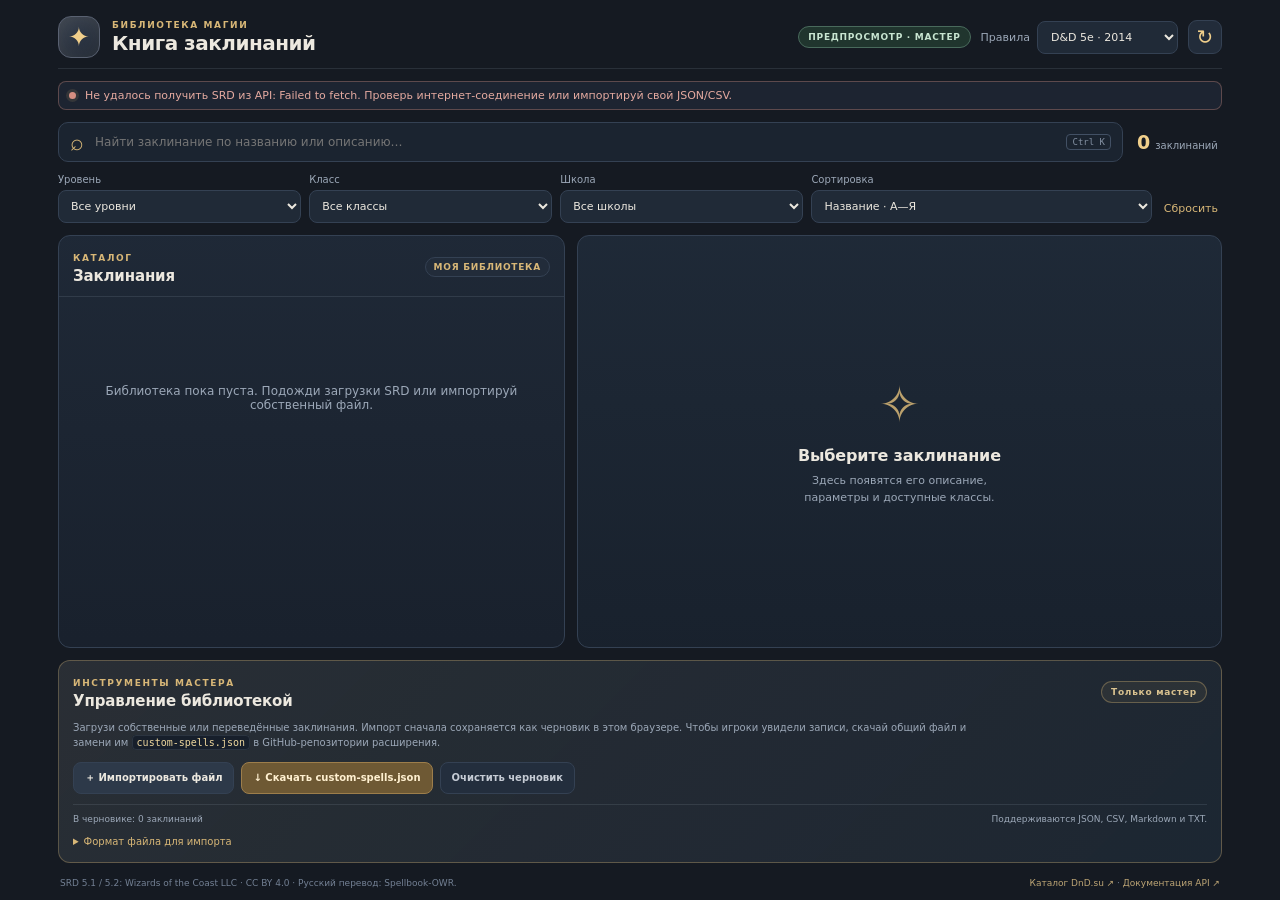
<file: index.html>
<!doctype html>
<html lang="ru">
<head>
  <meta charset="UTF-8" />
  <meta name="viewport" content="width=device-width, initial-scale=1.0" />
  <meta name="theme-color" content="#151a22" />
  <title>Книга заклинаний — Owlbear Rodeo</title>
  <link rel="icon" type="image/svg+xml" href="./icon.svg" />
  <link rel="stylesheet" href="./styles.css" />
</head>
<body>
  <div class="app-shell">
    <header class="topbar">
      <div class="brand">
        <div class="brand-mark" aria-hidden="true">✦</div>
        <div>
          <div class="eyebrow">БИБЛИОТЕКА МАГИИ</div>
          <h1>Книга заклинаний</h1>
        </div>
      </div>
      <div class="top-actions">
        <span id="roleBadge" class="role-badge">ПОДКЛЮЧЕНИЕ…</span>
        <label class="edition-picker">
          <span>Правила</span>
          <select id="editionSelect" aria-label="Редакция SRD">
            <option value="2014">D&amp;D 5e · 2014</option>
            <option value="2024">D&amp;D 5e · 2024</option>
          </select>
        </label>
        <button id="refreshSrd" class="icon-button" title="Обновить открытую библиотеку" aria-label="Обновить библиотеку">↻</button>
      </div>
    </header>

    <div id="notice" class="notice" role="status" aria-live="polite">
      <span class="notice-dot"></span><span id="noticeText">Загружаем библиотеку…</span>
    </div>

    <section class="search-row">
      <label class="search-box">
        <span class="search-icon">⌕</span>
        <input id="searchInput" type="search" placeholder="Найти заклинание по названию или описанию…" autocomplete="off" />
        <kbd>Ctrl K</kbd>
      </label>
      <div class="result-count"><strong id="resultCount">0</strong><span>заклинаний</span></div>
    </section>

    <section class="filter-row" aria-label="Фильтры и сортировка">
      <label class="filter-field">
        <span>Уровень</span>
        <select id="levelFilter"><option value="">Все уровни</option></select>
      </label>
      <label class="filter-field">
        <span>Класс</span>
        <select id="classFilter"><option value="">Все классы</option></select>
      </label>
      <label class="filter-field">
        <span>Школа</span>
        <select id="schoolFilter"><option value="">Все школы</option></select>
      </label>
      <label class="filter-field sort-field">
        <span>Сортировка</span>
        <select id="sortSelect">
          <option value="name-asc">Название · А—Я</option>
          <option value="name-desc">Название · Я—А</option>
          <option value="level-asc">Уровень · по возрастанию</option>
          <option value="level-desc">Уровень · по убыванию</option>
          <option value="class-asc">Класс</option>
          <option value="school-asc">Школа</option>
        </select>
      </label>
      <button id="resetFilters" class="text-button">Сбросить</button>
    </section>

    <main class="browser-layout">
      <aside class="spell-list-panel">
        <div class="panel-heading">
          <div>
            <span class="eyebrow">КАТАЛОГ</span>
            <h2>Заклинания</h2>
          </div>
          <span id="catalogSource" class="source-chip">SRD</span>
        </div>
        <div id="spellList" class="spell-list" aria-label="Список заклинаний">
          <div class="empty-state"><span class="spinner"></span><p>Загрузка каталога…</p></div>
        </div>
      </aside>

      <section id="spellDetail" class="spell-detail-panel" aria-live="polite">
        <div class="detail-placeholder">
          <div class="large-sigil">✧</div>
          <h2>Выберите заклинание</h2>
          <p>Здесь появятся его описание, параметры и доступные классы.</p>
        </div>
      </section>
    </main>

    <section id="rollHistoryPanel" class="roll-history-panel" hidden aria-live="polite">
      <div class="roll-history-heading">
        <div><span class="eyebrow">ИГРОВОЙ ЖУРНАЛ</span><h2>Броски заклинаний</h2></div>
        <span class="roll-history-note">Последние результаты в комнате</span>
      </div>
      <div id="rollHistory" class="roll-history-list"></div>
    </section>

    <section id="adminPanel" class="admin-panel" hidden>
      <div class="admin-heading">
        <div>
          <span class="eyebrow">ИНСТРУМЕНТЫ МАСТЕРА</span>
          <h2>Управление библиотекой</h2>
        </div>
        <span class="admin-lock">Только мастер</span>
      </div>
      <p class="admin-intro">Загрузи собственные или переведённые заклинания. Импорт сначала сохраняется как черновик в этом браузере. Чтобы игроки увидели записи, скачай общий файл и замени им <code>custom-spells.json</code> в GitHub-репозитории расширения.</p>
      <div class="admin-actions">
        <label class="upload-button" for="spellFileInput">＋ Импортировать файл</label>
        <input id="spellFileInput" type="file" accept=".json,.csv,.md,.txt,application/json,text/csv,text/plain,text/markdown" hidden />
        <button id="exportCustom" class="primary-button">↓ Скачать custom-spells.json</button>
        <button id="clearDraft" class="secondary-button">Очистить черновик</button>
      </div>
      <div class="admin-footer">
        <span id="draftCount">В черновике: 0 заклинаний</span>
        <span id="adminStatus">Поддерживаются JSON, CSV, Markdown и TXT.</span>
      </div>
      <details class="format-help">
        <summary>Формат файла для импорта</summary>
        <p>Для JSON используй массив объектов или объект вида <code>{ "spells": [...] }</code>. Укажи <code>name</code>, <code>level</code>, <code>school</code>, <code>classes</code> и <code>description</code>. Для броска урона используй <code>damageFormula</code>, а для лечения — <code>healingFormula</code> или <code>heal_at_slot_level</code>. Для учёта модификатора характеристики добавь <code>healingIncludesAbilityModifier: true</code>. Формулы поддерживают <code>d</code> и русскую запись <code>к</code> (например, <code>2к8+3</code>). Для своих переводов используй <code>nameRu</code>, <code>descriptionRu</code> и <code>higherLevelRu</code>.</p>
        <a href="./example-spells.json" target="_blank" rel="noopener">Посмотреть пример JSON</a>
      </details>
    </section>

    <footer class="footer">
      <span>SRD 5.1 / 5.2: Wizards of the Coast LLC · CC BY 4.0 · Русский перевод: Spellbook-OWR.</span>
      <span><a href="https://www.dnd.su/spells/" target="_blank" rel="noopener">Каталог DnD.su ↗</a> · <a href="https://docs.dnd5eapi.co/" target="_blank" rel="noopener">Документация API ↗</a></span>
    </footer>
  </div>
  <script type="module" src="./app.js?v=1.3.0"></script>
</body>
</html>
</file>
<file: styles.css>
:root {
  color-scheme: dark;
  --bg: #151a22;
  --panel: #1c2430;
  --panel-2: #222c3a;
  --panel-3: #283446;
  --line: #344153;
  --line-soft: rgba(176, 190, 210, .13);
  --text: #ece8df;
  --muted: #9ca8b8;
  --gold: #d8b777;
  --gold-strong: #f0cf8b;
  --green: #8ab69b;
  --red: #d58e82;
  --shadow: 0 12px 30px rgba(0,0,0,.2);
  font-family: Inter, ui-sans-serif, system-ui, -apple-system, BlinkMacSystemFont, "Segoe UI", sans-serif;
}
* { box-sizing: border-box; }
html, body { margin: 0; min-width: 320px; min-height: 100%; background: var(--bg); color: var(--text); }
body { font-size: 13px; }
button, input, select { font: inherit; }
button, select, .upload-button { cursor: pointer; }
a { color: var(--gold-strong); text-decoration: none; }
a:hover { text-decoration: underline; }
.app-shell { max-width: 1200px; min-height: 100vh; margin: 0 auto; padding: 16px 18px 12px; display: flex; flex-direction: column; gap: 12px; }
.topbar { display:flex; align-items:center; justify-content:space-between; gap:14px; padding-bottom: 10px; border-bottom: 1px solid var(--line-soft); }
.brand { display:flex; align-items:center; gap:12px; min-width: 0; }
.brand-mark { width: 42px; height:42px; display:grid; place-items:center; border-radius:13px; background:linear-gradient(145deg,#3a4351,#202937); border:1px solid #596171; color:var(--gold-strong); font-size:26px; box-shadow: inset 0 0 18px rgba(216,183,119,.08); }
.eyebrow { font-size:9px; line-height:1.4; letter-spacing:.18em; color:var(--gold); font-weight:800; }
h1,h2,h3,p { margin:0; }
h1 { font-size:20px; letter-spacing:-.025em; line-height:1.15; font-weight:750; }
h2 { font-size:15px; font-weight:750; letter-spacing:-.01em; }
.top-actions { display:flex; align-items:center; gap:10px; }
.role-badge,.source-chip,.admin-lock { border:1px solid var(--line); background:var(--panel-2); border-radius:999px; padding:5px 9px; font-size:9px; color:var(--muted); letter-spacing:.08em; font-weight:800; white-space:nowrap; }
.role-badge.gm { color:#c8e5d1; border-color:#496a5c; background:#20352e; }
.role-badge.prep { color:#e8d3a4; border-color:#856f43; background:#3a3020; }
.edition-picker { display:flex; gap:7px; align-items:center; color:var(--muted); font-size:11px; white-space:nowrap; }
select { color:var(--text); background:#202a37; border:1px solid var(--line); border-radius:8px; padding:8px 28px 8px 9px; outline:none; min-width:0; }
select:focus,input:focus { border-color:var(--gold); box-shadow:0 0 0 2px rgba(216,183,119,.12); }
.icon-button { width:34px; height:34px; border-radius:9px; border:1px solid var(--line); background:var(--panel-2); color:var(--gold-strong); font-size:20px; }
.icon-button:hover { background:var(--panel-3); }
.notice { min-height:29px; display:flex; gap:9px; align-items:center; padding:6px 10px; border:1px solid var(--line-soft); border-radius:8px; background:rgba(34,44,58,.62); color:var(--muted); font-size:11px; }
.notice.success { color:#c4e0ce; border-color:rgba(107,160,129,.32); }
.notice.error { color:#e5aaa0; border-color:rgba(213,142,130,.35); }
.notice-dot { width:7px; height:7px; border-radius:50%; background:var(--gold); box-shadow:0 0 0 3px rgba(216,183,119,.12); flex:none; }
.notice.success .notice-dot { background:var(--green); box-shadow:0 0 0 3px rgba(138,182,155,.12); }
.notice.error .notice-dot { background:var(--red); }
.search-row { display:flex; align-items:center; gap:14px; }
.search-box { flex:1; display:flex; align-items:center; gap:9px; min-width:0; height:40px; padding:0 11px; border:1px solid var(--line); border-radius:10px; background:#1b2430; }
.search-icon { color:var(--gold); font-size:23px; line-height:1; }
.search-box input { border:0; outline:0; background:transparent; color:var(--text); flex:1; min-width:0; font-size:12px; box-shadow:none; }
.search-box input:focus { border:0; box-shadow:none; }
kbd { color:#8491a3; border:1px solid #425064; border-radius:4px; padding:2px 5px; font-size:9px; white-space:nowrap; }
.result-count { display:flex; align-items:baseline; gap:5px; min-width:85px; color:var(--muted); font-size:10px; }
.result-count strong { color:var(--gold-strong); font-size:19px; }
.filter-row { display:flex; flex-wrap:wrap; align-items:end; gap:8px; }
.filter-field { display:flex; flex-direction:column; gap:5px; color:var(--muted); font-size:10px; min-width:115px; flex:1; }
.filter-field select { width:100%; font-size:11px; padding:8px; }
.sort-field { flex:1.4; min-width:170px; }
.text-button { background:transparent; border:0; color:var(--gold); padding:8px 4px; font-size:11px; white-space:nowrap; }
.text-button:hover { color:var(--gold-strong); text-decoration:underline; }
.browser-layout { flex:1; min-height:360px; display:grid; grid-template-columns:minmax(280px, .88fr) minmax(340px, 1.12fr); gap:12px; }
.spell-list-panel,.spell-detail-panel { min-height:360px; border:1px solid var(--line); border-radius:12px; background:linear-gradient(180deg,rgba(31,41,55,.98),rgba(25,33,45,.98)); overflow:hidden; }
.spell-list-panel { display:flex; flex-direction:column; }
.panel-heading { display:flex; align-items:center; justify-content:space-between; padding:13px 14px 11px; border-bottom:1px solid var(--line-soft); }
.panel-heading h2 { margin-top:2px; }
.source-chip { padding:4px 8px; color:var(--gold); font-size:9px; }
.spell-list { overflow:auto; min-height:0; flex:1; padding:6px; scrollbar-width:thin; scrollbar-color:#526176 transparent; }
.spell-row { width:100%; border:1px solid transparent; background:transparent; border-radius:9px; padding:9px 10px; display:flex; align-items:flex-start; gap:9px; text-align:left; color:var(--text); transition:background .12s,border-color .12s; }
.spell-row:hover { background:rgba(72,88,110,.22); }
.spell-row.active { background:rgba(216,183,119,.1); border-color:rgba(216,183,119,.42); }
.level-badge { flex:none; min-width:31px; min-height:31px; display:grid; place-items:center; border-radius:8px; background:#303a49; border:1px solid #465267; color:var(--gold-strong); font-size:10px; font-weight:800; }
.level-badge.cantrip { font-size:16px; }
.row-main { min-width:0; flex:1; }
.row-name { font-size:12px; line-height:1.3; font-weight:700; overflow-wrap:anywhere; }
.row-meta { display:flex; align-items:center; flex-wrap:wrap; gap:5px; margin-top:4px; color:var(--muted); font-size:9px; }
.meta-sep { color:#617087; }
.row-custom { color:#add5b9; }
.no-results,.empty-state { display:grid; place-items:center; text-align:center; min-height:190px; padding:20px; color:var(--muted); font-size:12px; }
.empty-state p { margin-top:10px; }
.spinner { width:19px; height:19px; border-radius:50%; border:2px solid #455269; border-top-color:var(--gold); display:block; animation:spin .8s linear infinite; }
@keyframes spin { to { transform:rotate(360deg); } }
.spell-detail-panel { position:relative; padding:0; overflow:auto; scrollbar-width:thin; scrollbar-color:#526176 transparent; }
.detail-placeholder { min-height:100%; display:flex; flex-direction:column; align-items:center; justify-content:center; text-align:center; padding:28px; color:var(--muted); }
.large-sigil { color:var(--gold); font-size:50px; margin-bottom:12px; opacity:.85; }
.detail-placeholder h2 { font-size:16px; color:var(--text); margin-bottom:7px; }
.detail-placeholder p { max-width:240px; line-height:1.6; font-size:11px; }
.detail-content { padding:17px 18px 20px; }
.detail-topline { display:flex; align-items:center; justify-content:space-between; gap:10px; margin-bottom:12px; }
.detail-source { font-size:9px; color:var(--muted); text-transform:uppercase; letter-spacing:.1em; }
.detail-title { font-size:21px; line-height:1.2; letter-spacing:-.025em; margin-bottom:8px; }
.detail-subtitle { display:flex; flex-wrap:wrap; gap:6px; margin-bottom:15px; }
.pill { display:inline-flex; align-items:center; gap:4px; border:1px solid var(--line); border-radius:999px; background:#253143; color:#cbd3de; padding:4px 8px; font-size:9px; }
.pill.gold { color:var(--gold-strong); border-color:rgba(216,183,119,.4); background:rgba(216,183,119,.08); }
.stat-grid { display:grid; grid-template-columns:repeat(2,minmax(0,1fr)); gap:7px; margin-bottom:16px; }
.stat-cell { border:1px solid var(--line-soft); background:rgba(40,52,70,.55); border-radius:8px; padding:8px 9px; min-width:0; }
.stat-label { display:block; color:var(--muted); font-size:9px; margin-bottom:4px; }
.stat-value { display:block; color:#e9e3d8; font-size:11px; line-height:1.4; overflow-wrap:anywhere; }
.detail-section { padding-top:13px; border-top:1px solid var(--line-soft); margin-top:13px; }
.detail-section h3 { color:var(--gold); letter-spacing:.1em; text-transform:uppercase; font-size:9px; margin-bottom:8px; }
.description-text { color:#d8dce2; font-size:11px; line-height:1.65; white-space:pre-wrap; overflow-wrap:anywhere; }
.description-text p { margin:0 0 9px; }
.class-chips { display:flex; flex-wrap:wrap; gap:5px; }
.class-chip { background:#2a3647; border:1px solid #3d4b60; color:#cbd4df; border-radius:6px; padding:4px 7px; font-size:9px; }
.detail-link { display:inline-block; margin-top:13px; color:var(--gold-strong); font-size:10px; }
.admin-panel { border:1px solid rgba(216,183,119,.32); border-radius:12px; background:linear-gradient(135deg,rgba(44,49,55,.9),rgba(29,39,51,.96)); padding:13px 14px; }
.admin-panel[hidden] { display:none; }
.admin-heading { display:flex; align-items:center; justify-content:space-between; gap:10px; }
.admin-heading h2 { margin-top:2px; }
.admin-lock { color:#d9c28f; border-color:rgba(216,183,119,.35); background:rgba(216,183,119,.07); }
.admin-intro { color:var(--muted); font-size:10px; line-height:1.55; margin:10px 0 11px; max-width:900px; }
.admin-intro code,.format-help code { color:#eed79d; background:#171f2b; border:1px solid var(--line-soft); padding:1px 4px; border-radius:4px; }
.admin-actions { display:flex; flex-wrap:wrap; gap:7px; }
.upload-button,.primary-button,.secondary-button { display:inline-flex; align-items:center; justify-content:center; border-radius:8px; border:1px solid var(--line); padding:8px 11px; font-size:10px; font-weight:700; transition:.12s; }
.upload-button { background:#2d3949; color:var(--text); }
.upload-button:hover,.secondary-button:hover { background:#39475a; }
.primary-button { background:#6e5934; color:#fff0d0; border-color:#9d7e4b; }
.primary-button:hover { background:#846b40; }
.secondary-button { background:#232e3d; color:#c5cbd4; }
.admin-footer { display:flex; flex-wrap:wrap; justify-content:space-between; gap:8px; margin-top:10px; padding-top:9px; border-top:1px solid var(--line-soft); color:var(--muted); font-size:9px; }
.format-help { margin-top:10px; color:var(--muted); font-size:10px; line-height:1.55; }
.format-help summary { cursor:pointer; color:var(--gold); }
.format-help p { margin:8px 0; }
.footer { display:flex; flex-wrap:wrap; align-items:center; justify-content:space-between; gap:7px; color:#738094; font-size:9px; padding:3px 2px 0; }
.footer a { color:#bda575; }
@media (max-width:760px) {
  .app-shell { padding:12px; gap:10px; }
  .topbar { align-items:flex-start; }
  .top-actions { gap:6px; flex-wrap:wrap; justify-content:flex-end; }
  .edition-picker { flex-direction:column; align-items:flex-start; gap:3px; }
  .edition-picker select { max-width:140px; }
  .role-badge { display:none; }
  .browser-layout { grid-template-columns:1fr; }
  .spell-list-panel { min-height:230px; max-height:290px; }
  .spell-detail-panel { min-height:280px; }
  .sort-field { min-width:145px; }
}
@media (max-width:430px) {
  h1 { font-size:17px; }
  .brand-mark { width:36px;height:36px; }
  .search-row { gap:8px; }
  .result-count { min-width:62px; }
  .result-count span { display:none; }
  .filter-field { min-width:calc(50% - 6px); }
  .filter-field select { font-size:10px; }
  .text-button { align-self:flex-end; }
  .detail-title { font-size:18px; }
  .admin-actions > * { flex:1 1 auto; }
}
.icon-button.spinning { animation: spin .8s linear infinite; }
.icon-button:disabled { opacity:.55; cursor:wait; }

/* Spell damage roller */
.damage-section { background:rgba(216,183,119,.045); border:1px solid rgba(216,183,119,.18); border-radius:9px; padding:12px; }
.damage-section h3 { margin-bottom:6px; }
.damage-hint { color:var(--muted); font-size:10px; line-height:1.45; margin:0 0 9px; }
.damage-roll-controls { display:flex; align-items:end; flex-wrap:wrap; gap:8px; }
.damage-level-label { display:flex; flex-direction:column; gap:5px; color:var(--muted); font-size:9px; min-width:135px; }
.damage-level-select { width:100%; font-size:10px; padding:8px 25px 8px 8px; }
.damage-roll-button { display:inline-flex; align-items:center; justify-content:center; border:1px solid #a98952; border-radius:8px; background:linear-gradient(135deg,#745b32,#5a472b); color:#fff0d2; padding:9px 13px; font-size:11px; font-weight:800; cursor:pointer; }
.damage-roll-button:hover { background:linear-gradient(135deg,#896c3d,#6b5432); }
.damage-type-label { display:block; margin-top:8px; color:var(--muted); font-size:9px; }
.roll-history-panel { border:1px solid var(--line); border-radius:12px; background:rgba(25,33,45,.92); padding:12px 14px; }
.roll-history-panel[hidden] { display:none; }
.roll-history-heading { display:flex; justify-content:space-between; align-items:center; gap:10px; margin-bottom:9px; }
.roll-history-heading h2 { margin-top:2px; font-size:13px; }
.roll-history-note { color:var(--muted); font-size:9px; }
.roll-history-list { display:grid; grid-template-columns:repeat(auto-fit,minmax(220px,1fr)); gap:7px; }
.roll-entry { min-width:0; border:1px solid var(--line-soft); background:rgba(40,52,70,.48); border-radius:8px; padding:8px 9px; }
.roll-entry strong { display:block; color:var(--gold-strong); font-size:10px; margin-bottom:5px; overflow-wrap:anywhere; }
.roll-entry-result { color:var(--text); font-size:10px; line-height:1.5; overflow-wrap:anywhere; }
.roll-entry-meta { color:var(--muted); font-size:9px; margin-top:5px; }

.damage-profile + .damage-profile { margin-top:10px; padding-top:10px; border-top:1px solid var(--line-soft); }
.damage-profile-title { color:#d9c28f; font-size:10px; font-weight:800; margin-bottom:7px; }

/* Healing rolls share the same dice controls, with a distinct restorative accent. */
.healing-section { border-color: rgba(112, 173, 137, .34); background: rgba(63, 126, 91, .08); }
.healing-section h3 { color: #a9d9b7; }
.healing-section .damage-roll-button { border-color: #649b75; background: linear-gradient(135deg,#315d43,#294936); color: #e3f7e8; }
.healing-section .damage-roll-button:hover { background: linear-gradient(135deg,#3b704f,#31563f); }
.healing-modifier-label { margin: 0 0 8px; max-width: 220px; }
.healing-modifier-input { width: 100%; }
</file>
